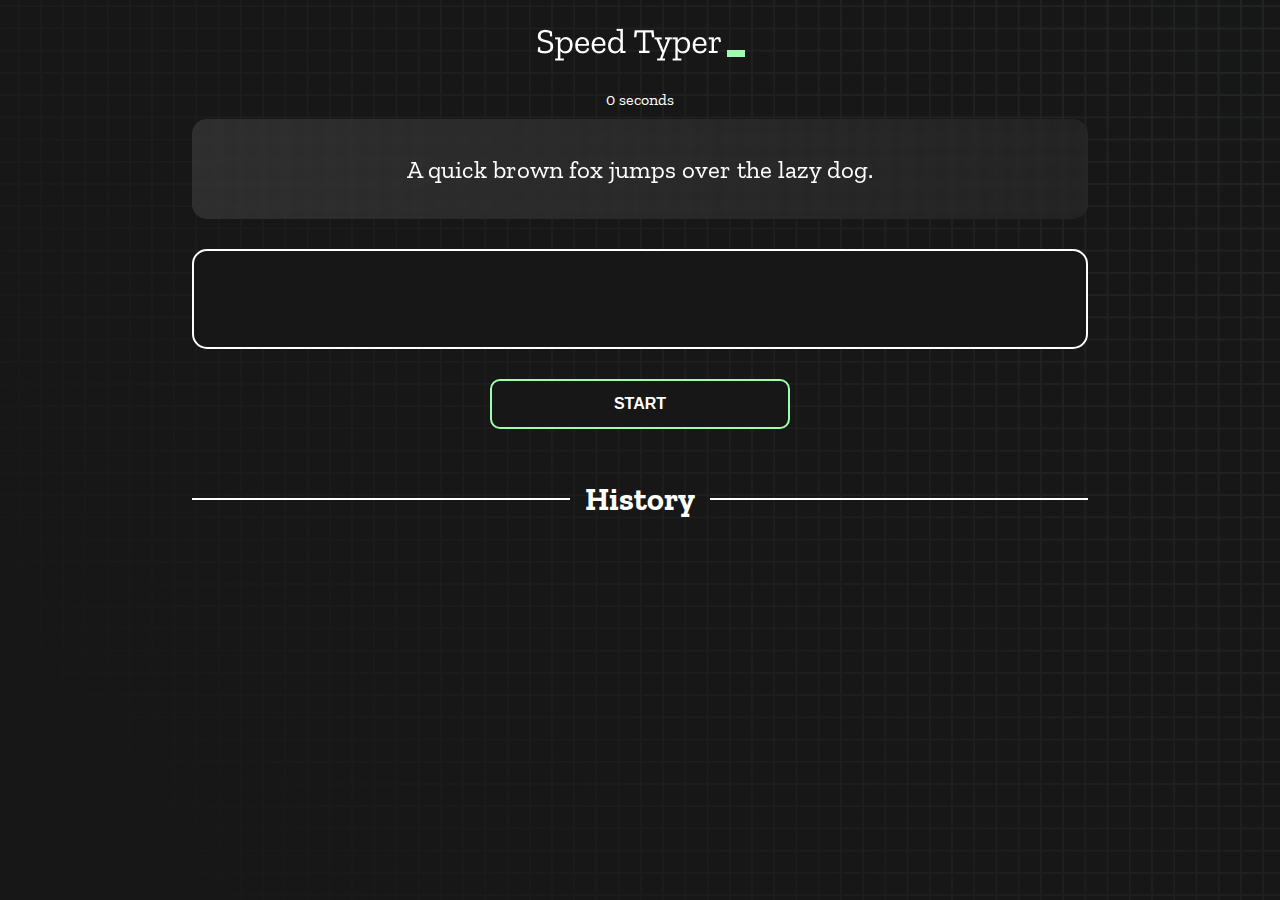
<file: index.html>
<!DOCTYPE html>
<html lang="en">
  <head>
    <meta charset="UTF-8" />
    <meta http-equiv="X-UA-Compatible" content="IE=edge" />
    <meta name="viewport" content="width=device-width, initial-scale=1.0" />
    <title>Speed Monster</title>
    <link rel="stylesheet" href="styles.css" />
    <link rel="preconnect" href="https://fonts.googleapis.com" />
    <link rel="preconnect" href="https://fonts.gstatic.com" crossorigin />
    <link
      href="https://fonts.googleapis.com/css2?family=Zilla+Slab:wght@300;400;500&display=swap"
      rel="stylesheet"
    />
  </head>
  <body>
    <h1 class="title"><img src="./logo.png" /></h1>
    <div id="show-time">0 seconds</div>

    <div class="box-container">
      <div id="question"></div>

      <div id="display" class="inactive"></div>

      <div class="buttons">
        <button id="starts">START</button>
      </div>

      <div class="divider-container">
        <div class="line"></div>
        <h1 class="title2">History</h1>
        <div class="line"></div>
      </div>
      <div id="histories"></div>
    </div>

    <div id="countdown"></div>
    <div id="modal-background" class="hidden"></div>
   
    <div id="result" class="hidden"></div>
   
    <script src="./history.js"></script>
    <script src="./script.js"></script>
  </body>
</html>
</file>
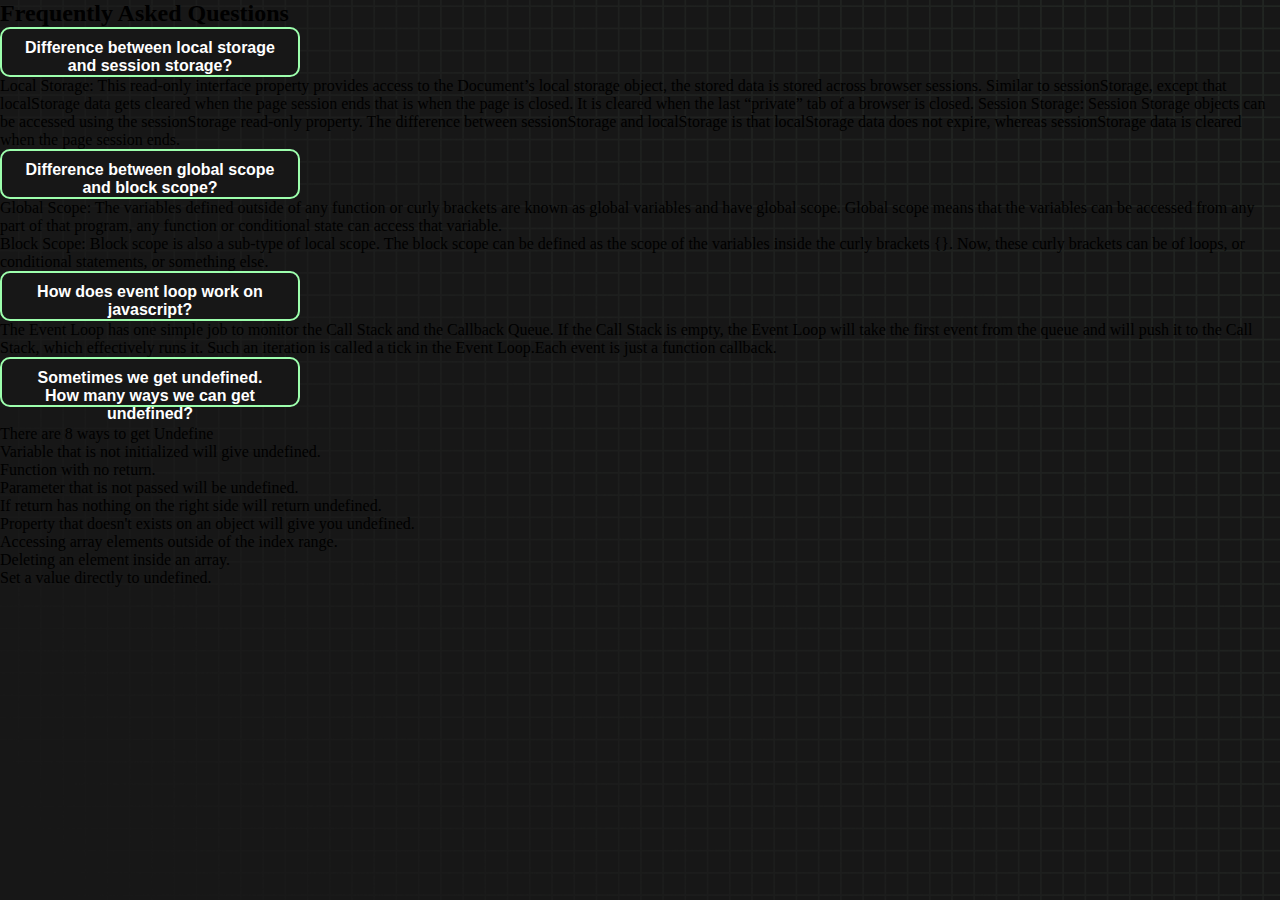
<file: blog.html>
<!doctype html>
<html lang="en">
  <head>
    <meta charset="utf-8">
    <meta name="viewport" content="width=device-width, initial-scale=1">
    <title>Blog</title>
    <link href="https://cdn.jsdelivr.net/npm/bootstrap@5.2.1/dist/css/bootstrap.min.css" rel="stylesheet" integrity="sha384-iYQeCzEYFbKjA/T2uDLTpkwGzCiq6soy8tYaI1GyVh/UjpbCx/TYkiZhlZB6+fzT" crossorigin="anonymous">
    <link rel="stylesheet" href="styles.css">
</head>
  <body>

    <header>

    </header>

    <main>
        <section class="container mb-5 mt-5">
            <div class=" d-flex flex-column align-items-center ">
                <div class="col-lg-8 mb-3">
                    <h2 class="text-center text-primary fw-semibold section-title">Frequently Asked Questions</h2>
                </div>
    
                <div class="col-lg-8">
                    <div class="accordion " id="accordionExample">
                        <div class="accordion-item bg-dark">
                            <h2 class="accordion-header" id="headingOne">
                            <button class="accordion-button fw-semibold bg-dark text-white" type="button" data-bs-toggle="collapse" data-bs-target="#collapseOne" aria-expanded="true" aria-controls="collapseOne">
                                Difference between local storage and session storage?
                            </button>
                            </h2>
                            <div id="collapseOne" class="accordion-collapse collapse show" aria-labelledby="headingOne" data-bs-parent="#accordionExample">
                                <div class="accordion-body text-white">
                                    Local Storage: This read-only interface property provides access to the Document’s local storage object, the stored data is stored across browser sessions. Similar to sessionStorage, except that localStorage data gets cleared when the page session ends that is when the page is closed. It is cleared when the last “private” tab of a browser is closed.
    
                                    Session Storage: Session Storage objects can be accessed using the sessionStorage read-only property. The difference between sessionStorage and localStorage is that localStorage data does not expire, whereas sessionStorage data is cleared when the page session ends.
                                </div>
                            </div>
                        </div>
                        <div class="accordion-item bg-dark mt-3 border border-2 rounded rounded-1">
                            <h2 class="accordion-header" id="headingTwo">
                            <button class="accordion-button collapsed fw-semibold bg-dark text-white" type="button" data-bs-toggle="collapse" data-bs-target="#collapseTwo" aria-expanded="false" aria-controls="collapseTwo">
                                Difference between global scope and block scope?
                            </button>
                            </h2>
                            <div id="collapseTwo" class="accordion-collapse collapse" aria-labelledby="headingTwo" data-bs-parent="#accordionExample">
                                <div class="accordion-body text-white">
                                    <ul>
                                        <li>Global Scope: The variables defined outside of any function or curly brackets are known as global variables and have global scope. Global scope means that the variables can be accessed from any part of that program, any function or conditional state can access that variable.</li>
                                        <li>Block Scope: Block scope is also a sub-type of local scope. The block scope can be defined as the scope of the variables inside the curly brackets {}. Now, these curly brackets can be of loops, or conditional statements, or something else.</li>
                                    </ul>
                                    
    
                                     
                                </div>
                            </div>
                        </div>
                        <div class="accordion-item bg-dark mt-3 border border-2 rounded rounded-1 ">
                            <h2 class="accordion-header" id="headingThree">
                            <button class="accordion-button collapsed fw-semibold bg-dark text-white" type="button" data-bs-toggle="collapse" data-bs-target="#collapseThree" aria-expanded="false" aria-controls="collapseThree">
                                How does event loop work on javascript?
                            </button>
                            </h2>
                            <div id="collapseThree" class="accordion-collapse collapse" aria-labelledby="headingThree" data-bs-parent="#accordionExample">
                                <div class="accordion-body text-white">
                                    The Event Loop has one simple job to monitor the Call Stack and the Callback Queue. If the Call Stack is empty, the Event Loop will take the first event from the queue and will push it to the Call Stack, which effectively runs it. Such an iteration is called a tick in the Event Loop.Each event is just a function callback.
                                </div>
                            </div>
                        </div>
                        <div class="accordion-item bg-dark mt-3 border border-2 rounded rounded-1">
                            <h2 class="accordion-header" id="headingThree">
                            <button class="accordion-button collapsed fw-semibold bg-dark text-white" type="button" data-bs-toggle="collapse" data-bs-target="#collapseFour" aria-expanded="false" aria-controls="collapseFour">
                                Sometimes we get undefined. How many ways we can get undefined?
                            </button>
                            </h2>
                            <div id="collapseFour" class="accordion-collapse collapse" aria-labelledby="headingThree" data-bs-parent="#accordionExample">
                                <div class="accordion-body text-white">
                                    There are 8 ways to get Undefine
                                    <ol>
                                        <li>Variable that is not initialized will give undefined.</li>
                                        <li>Function with no return.</li>
                                        <li>Parameter that is not passed will be undefined.</li>
                                        <li>If return has nothing on the right side will return undefined.</li>
                                        <li>Property that doesn't exists on an object will give you undefined.</li>
                                        <li>Accessing array elements outside of the index range.</li>
                                        <li>Deleting an element inside an array.</li>
                                        <li>Set a value directly to undefined. </li>
                                    </ol>
                                   
                                </div>
                            </div>
                        </div>
                    </div>
                </div>
            </div>
    
        </section>
       
    </main>


    <footer>
        
    </footer>



    <script src="https://cdn.jsdelivr.net/npm/bootstrap@5.2.1/dist/js/bootstrap.bundle.min.js" integrity="sha384-u1OknCvxWvY5kfmNBILK2hRnQC3Pr17a+RTT6rIHI7NnikvbZlHgTPOOmMi466C8" crossorigin="anonymous"></script>
  </body>
</html>
</file>
<file: styles.css>
* {
  padding: 0;
  margin: 0;
  box-sizing: border-box;
}

body {
  background-image: url("./bg.png");
  background-size: cover;
  background-position: left top;
  font-family: "Zilla Slab", serif;
}

.box-container {
  width: 70%;
  margin: 0 auto;
}

#question {
  height: 100px;
  display: flex;
  align-items: center;
  justify-content: center;
  color: white;
  font-size: 25px;
  border-radius: 15px;
  background: rgb(255, 255, 255);
  background: linear-gradient(
    92.49deg,
    rgba(255, 255, 255, 0.1) 0.18%,
    rgba(255, 255, 255, 0.05) 99.85%
  );
  backdrop-filter: blur(5px);
  margin-bottom: 30px;
}

#display {
  height: 100px;
  display: flex;
  flex-wrap: wrap;
  align-items: center;
  padding-left: 5rem;
  color: white;
  font-size: 32px;
  background-color: #171717;
  border: 2px solid #9dffad;
  border-radius: 15px;
}

#countdown {
  position: fixed;
  height: 100vh;
  width: 100vw;
  background-color: rgba(0, 0, 0, 0.8);
  top: 0;
  left: 0;
  display: flex;
  align-items: center;
  justify-content: center;
  font-size: 3rem;
  color: white;
  display: none;
}
#result {
  position: fixed;
  top: 50%; 
  left: 50%;
  transform: translate(-50%, -50%);
  height: 250px;
  width: 400px;
  background-color: #171717;
  border-radius: 15px;
  border: 2px solid #9dffad;
  color: white;
  text-align: center;
  padding: 2rem;
}
#show-time{
  text-align: center;
  color: white;
  margin: 10px 0;
}

.green {
  color: #9dffad;
}
.red {
  color: #eb6565;
}
.bold {
  font-weight: 700;
}
.inactive {
  border: 2px solid white !important;
}
.hidden {
  display: none;
}
.title {
  text-align: center;
  color: white;
  margin: 20px 0;
}

.divider-container {
  height: 80px;
  display: flex;
  justify-content: center;
  align-items: center;
  gap: 15px;
  margin: 0 auto;
}

.line {
  height: 2px;
  background: white;
  width: 100%;
}

.title2 {
  color: white;
  display: block;
}

.buttons {
  display: flex;
  justify-content: center;
  margin: 30px 0;
}
button {
  padding: 10px 20px;
  border: none;
  font-size: 16px;
  font-weight: bold;
  width: 300px;
  height: 50px;
  color: white;
  background-color: #171717;
  border-radius: 10px;
  border: 2px solid #9dffad;
  cursor: pointer;
}

#histories {
  display: grid;
  grid-template-columns: repeat(3,1fr);
  gap:20px;
 
}

.card {
  width: 100%;
  height: 100%;
  padding: 50px;
  display: flex;
  justify-content: space-between;
  align-items: center;
  padding: 20px 30px;
  color: white;
  border-radius: 15px;
  background: rgb(255, 255, 255);
  background: linear-gradient(
    92.49deg,
    rgba(255, 255, 255, 0.1) 0.18%,
    rgba(255, 255, 255, 0.05) 99.85%
  );
  backdrop-filter: blur(5px);
  margin-bottom: 30px;
  flex-direction: column;
}

#modal-background {
  background: rgb(255, 255, 255);
  background: linear-gradient(
    92.49deg,
    rgba(255, 255, 255, 0.1) 0.18%,
    rgba(255, 255, 255, 0.05) 99.85%
  );
  backdrop-filter: blur(5px);
  height: 100vh;
  width: 100%;
  position: fixed;
  top: 0;
}

@media only screen and (max-width: 700px) {
  .box-container {
    padding: 0 20px;
    width: 100%;
  }
  #histories {
    grid-template-columns: repeat(1,1fr);
    gap:20px;
  }
}
</file>
